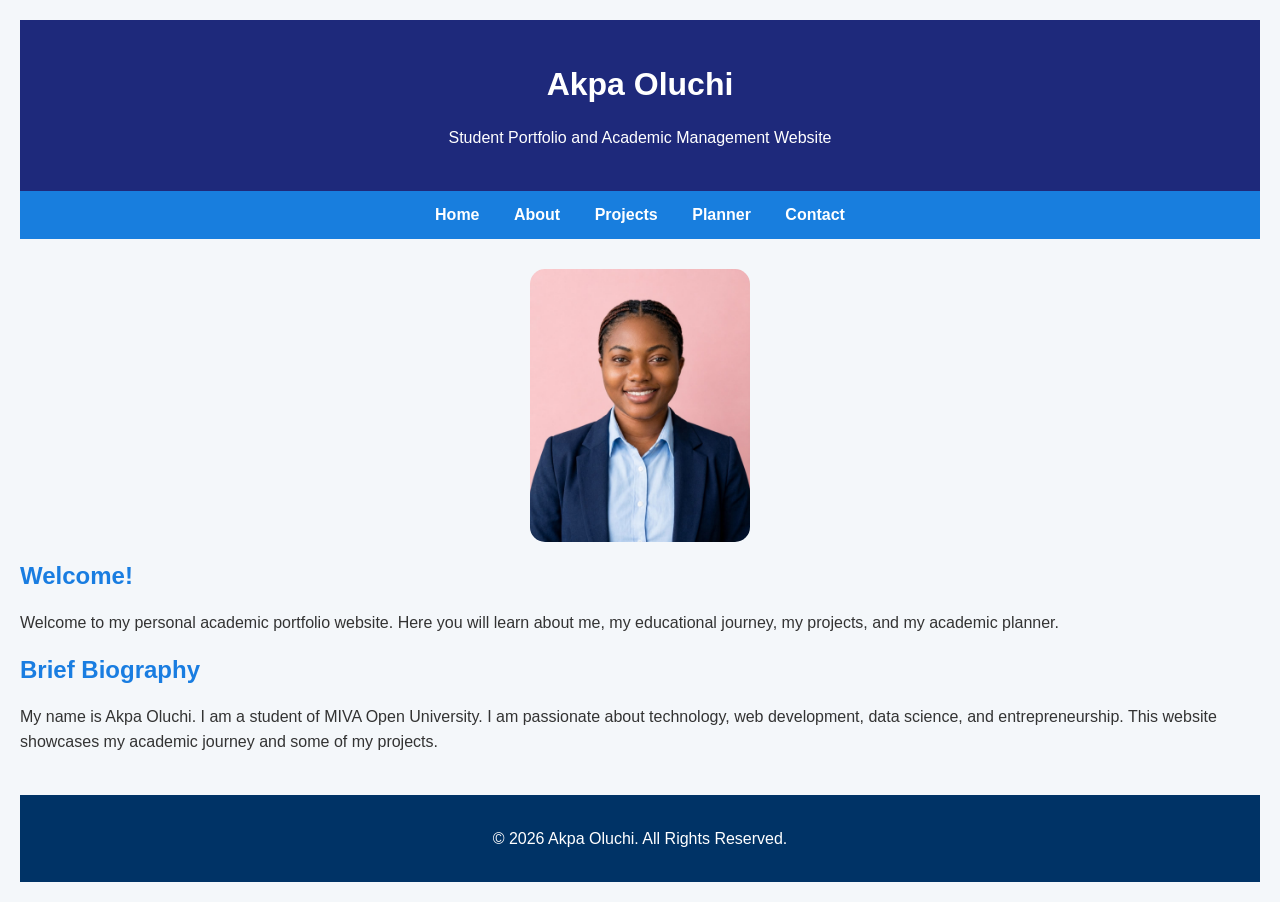
<file: index.html>
<!DOCTYPE html>
<html lang="en">

<head>
	<meta charset="UTF-8">
	<meta name="viewport" content="width=device-width, initial-scale=1.0">

	<title>Student Portfolio</title>

	<link rel="stylesheet" href="style.css">
</head>

<body>
    <header>
           <h1>Akpa Oluchi</h1>
           <p>Student Portfolio and Academic Management Website</p>
    </header>
   
    <nav>
       <a href="index.html">Home</a>
       <a href="about.html">About</a>
       <a href="projects.html">Projects</a>
       <a href="planner.html">Planner</a>
       <a href="contact.html">Contact</a>
    </nav>
    <section>

    <img src="images/profile.jpg" alt="Profile Picture" width="250">
    </section>
    <h2>Welcome!</h2>

<p>
Welcome to my personal academic portfolio website. Here you will learn about me,
my educational journey, my projects, and my academic planner.
</p>
<h2>Brief Biography</h2>

<p>
My name is Akpa Oluchi. I am a student of MIVA Open University.
I am passionate about technology, web development, data science,
and entrepreneurship. This website showcases my academic journey
and some of my projects.
</p>
<footer>
    <p>&copy; 2026 Akpa Oluchi. All Rights Reserved.</p>
</footer>
</body>

<script src="script.js"></script>

</html>
</file>
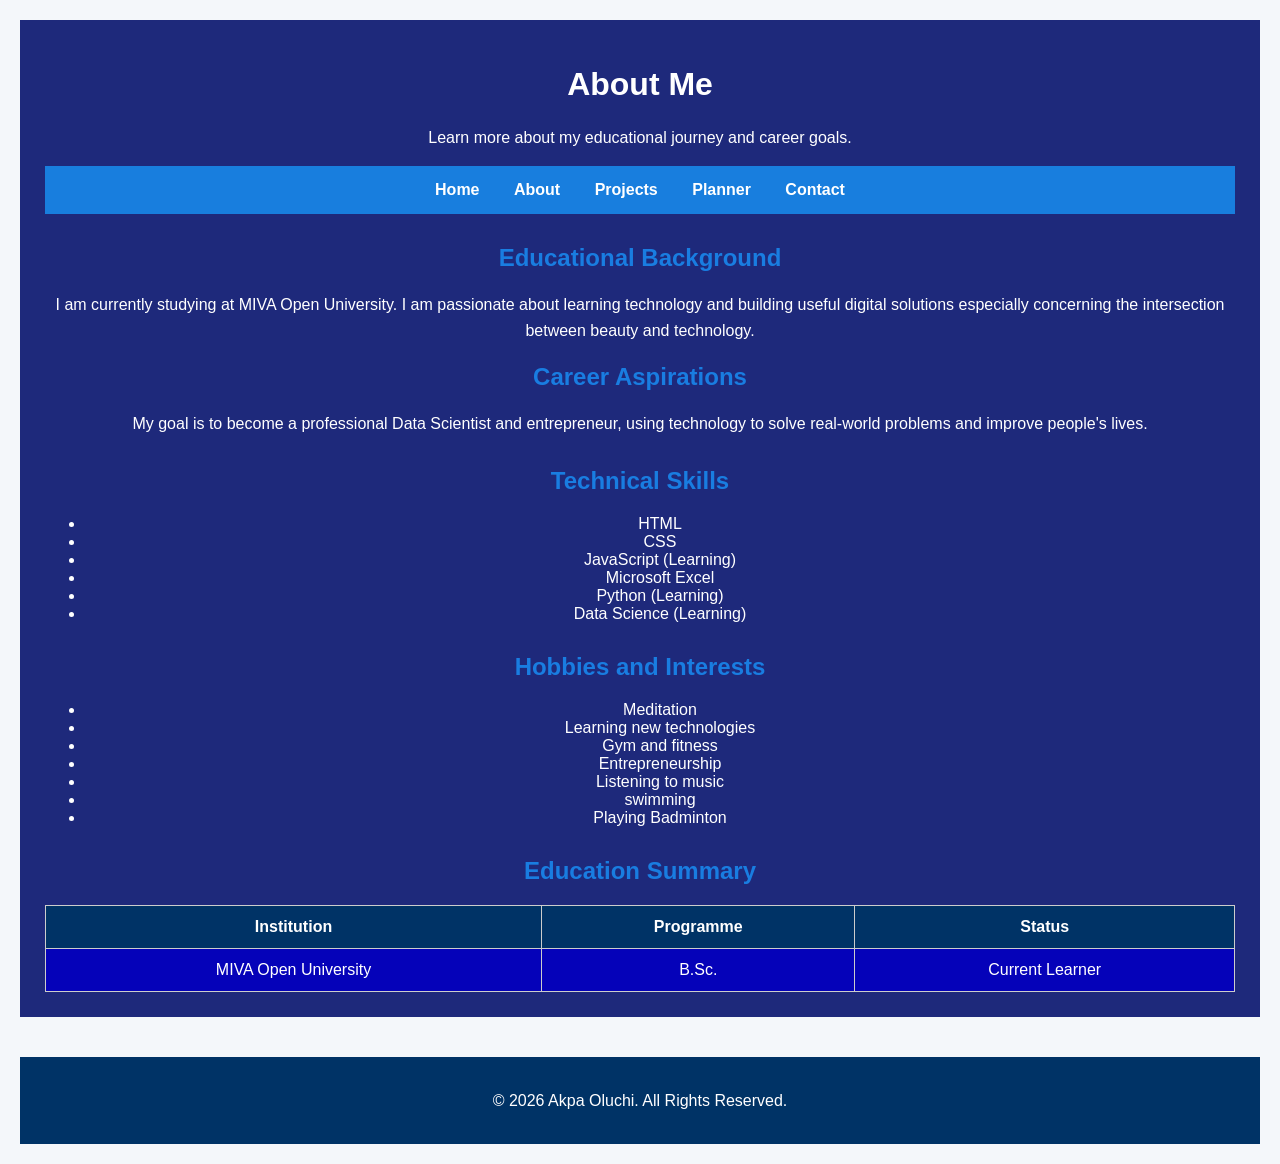
<file: about.html>
<!DOCTYPE html>
<html lang="en">

<head>
    <meta charset="UTF-8">
    <meta name="viewport" content="width=device-width, initial-scale=1.0">

    <title>About Me</title>

    <link rel="stylesheet" href="style.css">
</head>

<body>
  <header>

      <h1>About Me</h1>

  <p>Learn more about my educational journey and career goals.</p>
<nav>
       <a href="index.html">Home</a>
       <a href="about.html">About</a>
       <a href="projects.html">Projects</a>
       <a href="planner.html">Planner</a>
       <a href="contact.html">Contact</a>
    </nav>
    <section>

   <h2>Educational Background</h2>

   <p>
I am currently studying at MIVA Open University.
I am passionate about learning technology and building useful digital solutions especially concerning the intersection between beauty and technology.
   </p>



<h2>Career Aspirations</h2>

<p>
My goal is to become a professional Data Scientist and entrepreneur,
using technology to solve real-world problems and improve people's lives.
</p>

</section>
<section>

    <h2>Technical Skills</h2>

    <ul>
        <li>HTML</li>
        <li>CSS</li>
        <li>JavaScript (Learning)</li>
        <li>Microsoft Excel</li>
        <li>Python (Learning)</li>
        <li>Data Science (Learning)</li>
    </ul>

</section>
<section>

    <h2>Hobbies and Interests</h2>

    <ul>
        <li>Meditation</li>
        <li>Learning new technologies</li>
        <li>Gym and fitness</li>
        <li>Entrepreneurship</li>
        <li>Listening to music</li>
        <li>swimming</li>
        <li>Playing Badminton</li>
        </li>

</ul>
</section>
<section>

    <h2>Education Summary</h2>

    <table border="1">

        <tr>
            <th>Institution</th>
            <th>Programme</th>
            <th>Status</th>
        </tr>

        <tr>
            <td>MIVA Open University</td>
            <td>B.Sc.</td>
            <td>Current Learner
            
            </td>
        </tr>

    </table>

</section>
</section>

</header>
<footer>
    <p>&copy; 2026 Akpa Oluchi. All Rights Reserved.</p>
</footer>
</body>

<script src="script.js"></script>

</html>
</file>
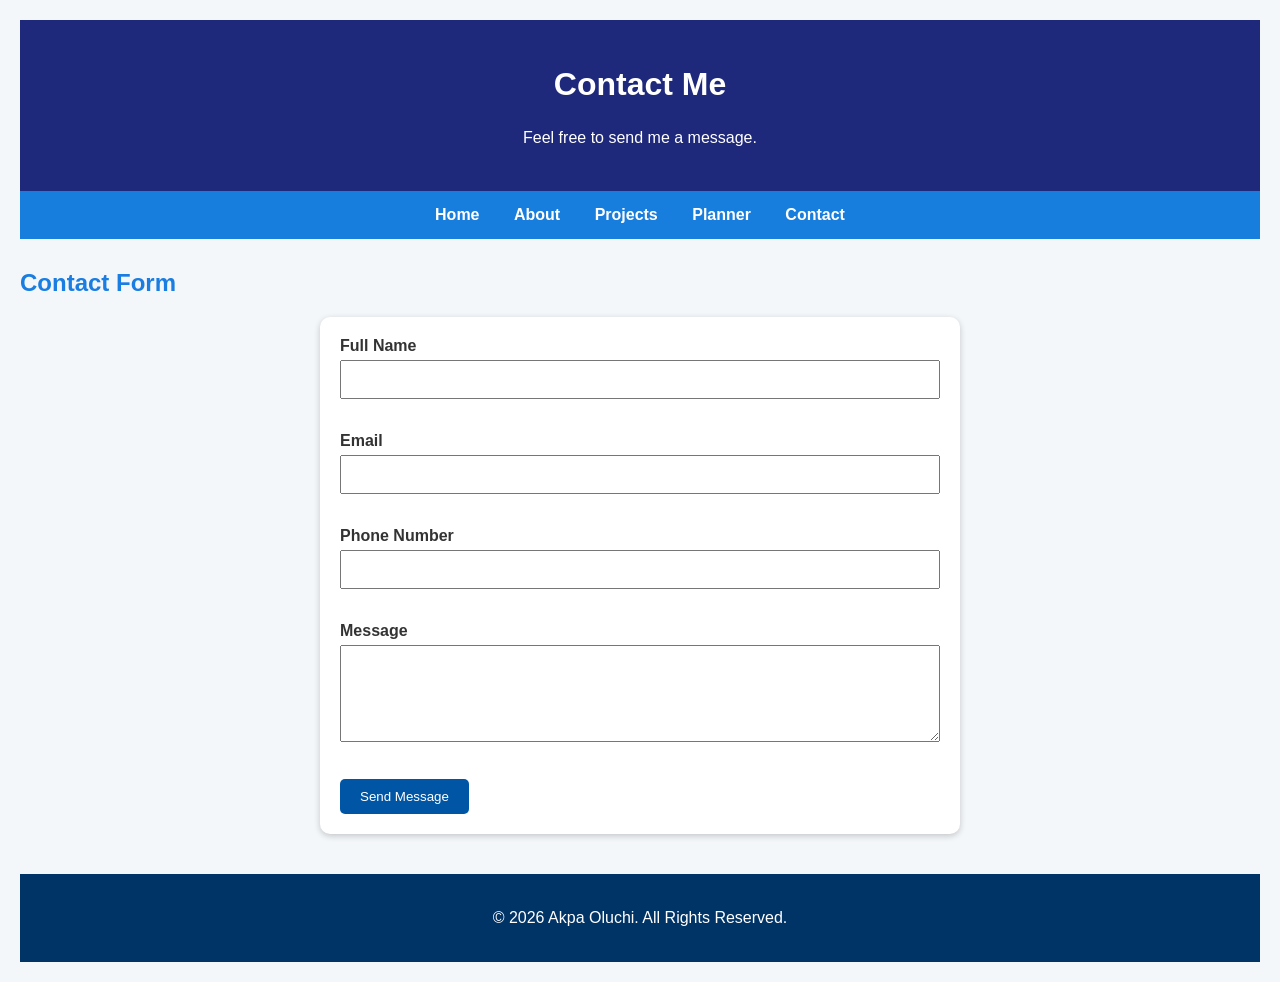
<file: contact.html>
<!DOCTYPE html>
<html lang="en">
<head>
    <meta charset="UTF-8">
    <meta name="viewport" content="width=device-width, initial-scale=1.0">
    <title>Contact Me</title>

    <link rel="stylesheet" href="style.css">
</head>

<body>

<header>
    <h1>Contact Me</h1>
    <p>Feel free to send me a message.</p>
</header>

<nav>
    <a href="index.html">Home</a>
    <a href="about.html">About</a>
    <a href="projects.html">Projects</a>
    <a href="planner.html">Planner</a>
    <a href="contact.html">Contact</a>
</nav>

<section>

<h2>Contact Form</h2>

<form onsubmit="return validateForm()">

<label for="name">Full Name</label><br>
<input type="text" id="name"><br><br>

<label for="email">Email</label><br>
<input type="email" id="email"><br><br>

<label for="phone">Phone Number</label><br>
<input type="text" id="phone"><br><br>

<label for="message">Message</label><br>
<textarea id="message" rows="5"></textarea><br><br>

<button type="submit">Send Message</button>

</form>

</section>

<script src="script.js"></script>
<footer>
    <p>&copy; 2026 Akpa Oluchi. All Rights Reserved.</p>
</footer>
</body>
</html>
</file>
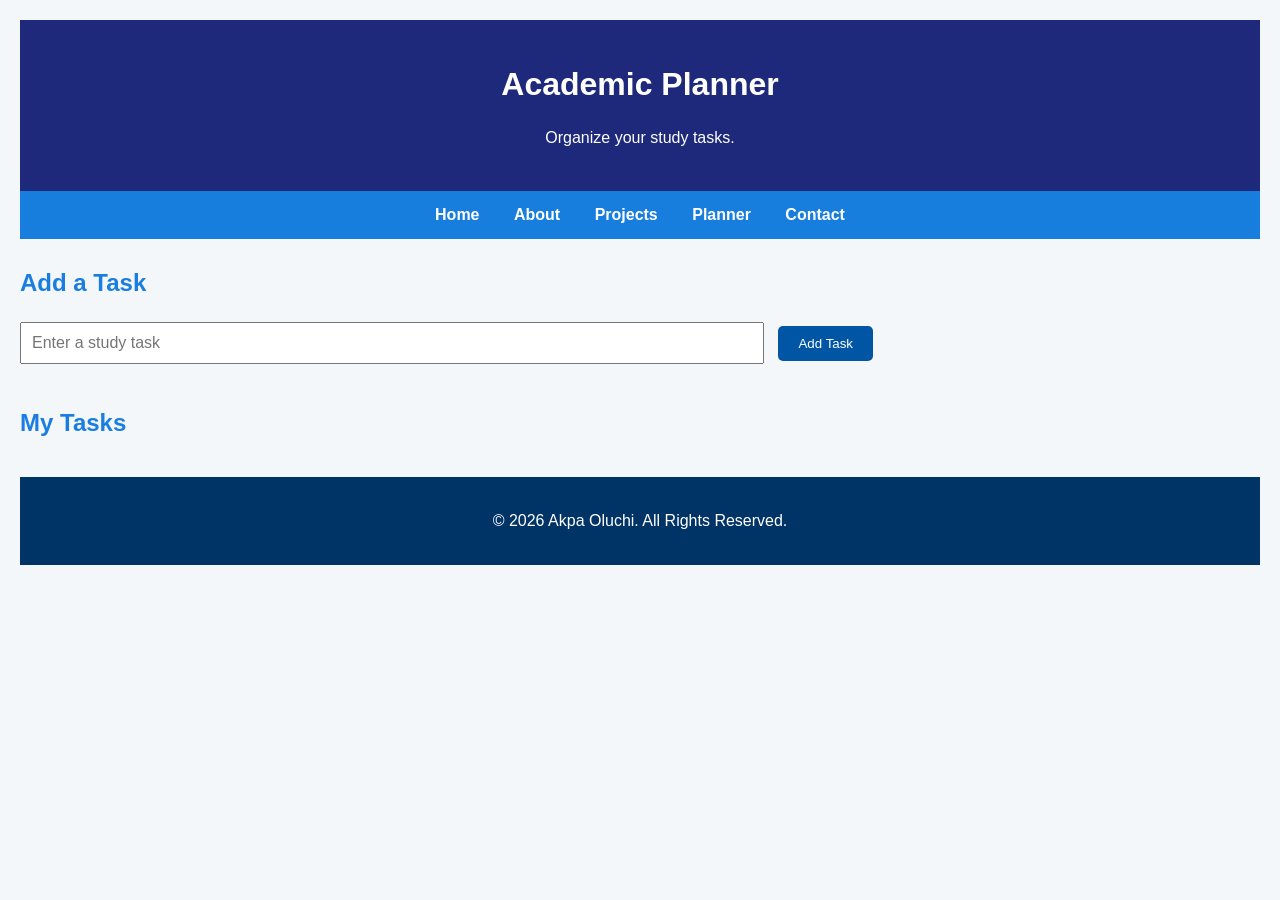
<file: planner.html>
<!DOCTYPE html>
<html lang="en">

<head>
    <meta charset="UTF-8">
    <meta name="viewport" content="width=device-width, initial-scale=1.0">
    <title>Academic Planner</title>

    <link rel="stylesheet" href="style.css">
</head>

<body>

<header>
    <h1>Academic Planner</h1>
    <p>Organize your study tasks.</p>
</header>

<nav>
    <a href="index.html">Home</a>
    <a href="about.html">About</a>
    <a href="projects.html">Projects</a>
    <a href="planner.html">Planner</a>
    <a href="contact.html">Contact</a>
</nav>

<section>

    <h2>Add a Task</h2>

    <input
        type="text"
        id="taskInput"
        placeholder="Enter a study task">

    <button onclick="addTask()">

        Add Task

    </button>

</section>

<section>

    <h2>My Tasks</h2>

    <ul id="taskList">

    </ul>

</section>

<script src="script.js"></script>
<footer>
    <p>&copy; 2026 Akpa Oluchi. All Rights Reserved.</p>
</footer>
</body>

</html>
</file>
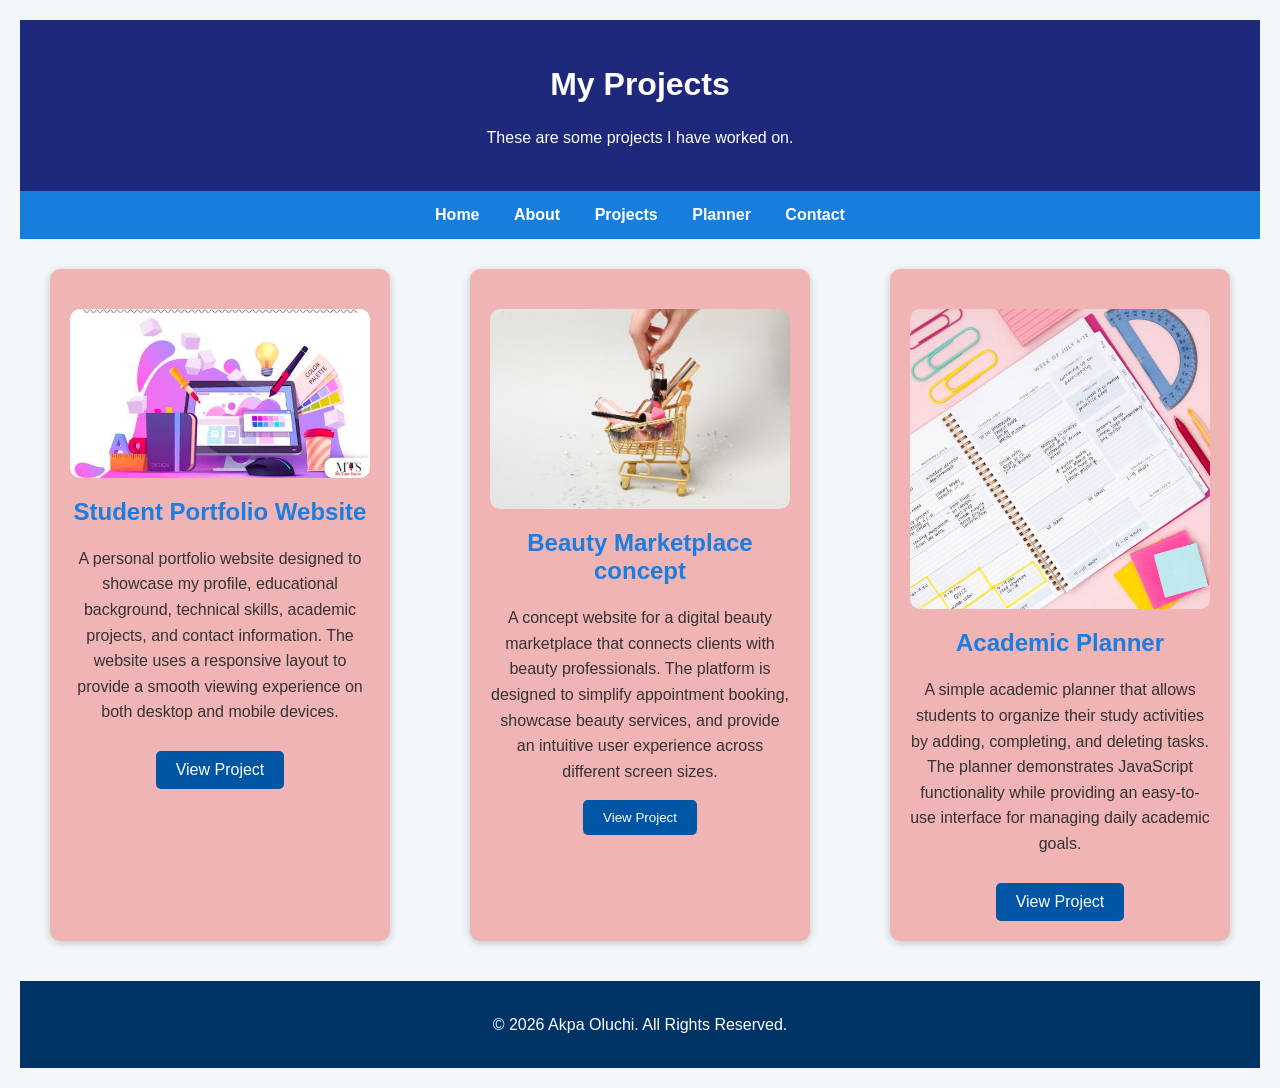
<file: projects.html>
<!DOCTYPE html>
<html lang="en">

<head>
    <meta charset="UTF-8">
    <meta name="viewport" content="width=device-width, initial-scale=1.0">
    <title>Projects</title>
    <link rel="stylesheet" href="style.css">
</head>

<body>

<header>
    <h1>My Projects</h1>
    <p>These are some projects I have worked on.</p>
</header>

<nav>
    <a href="index.html">Home</a>
    <a href="about.html">About</a>
    <a href="projects.html">Projects</a>
    <a href="planner.html">Planner</a>
    <a href="contact.html">Contact</a>
</nav>
<section class="projects">
<div class="project-card">

    <img src="images/Project1.jpeg" alt="Project 1">

    <h2>Student Portfolio Website</h2>

    <p>
    A personal portfolio website designed to showcase my profile, educational background, technical skills, academic projects, and contact information. The website uses a responsive layout to provide a smooth viewing experience on both desktop and mobile devices.
    </p>

    <a href="index.html" class="button">View Project</a>

</div>
<div class="project-card">

    <img src="images/Project2.jpeg" alt="Project 1">

    <h2>Beauty Marketplace concept</h2>

    <p>
       A concept website for a digital beauty marketplace that connects clients with beauty professionals. The platform is designed to simplify appointment booking, showcase beauty services, and provide an intuitive user experience across different screen sizes.
    </p>
    <button>View Project</button>

</div>
<div class="project-card">

    <img src="images/project3.jpeg" alt="Project 1">

    <h2>Academic Planner</h2>

    <p>
    A simple academic planner that allows students to organize their study activities by adding, completing, and deleting tasks. The planner demonstrates JavaScript functionality while providing an easy-to-use interface for managing daily academic goals.
    </p>

    <a href="planner.html" class="button">View Project</a>

</div>
</section>
<footer>
    <p>&copy; 2026 Akpa Oluchi. All Rights Reserved.</p>
</footer>
</body>

<script src="script.js"></script>

</html>
</file>
<file: style.css>
body {
    font-family: Arial, sans-serif;
    background-color: #f4f7fa;
    color: #333;
    margin: 0;
    padding: 20px;
}

header {
    background-color: #1e297b;
    color: white;
    text-align: center;
    padding: 25px;
}

nav {
    background-color: #187ede;
    padding: 15px;
    text-align: center;
}

nav a {
    color: white;
    text-decoration: none;
    margin: 15px;
    font-weight: bold;
}

nav a:hover {
    color: rgb(255, 0, 242);
}

section {
    margin-top: 30px;
}

img {
    width: 220px;
    border-radius: 15px;
    display: block;
    margin: 20px auto;
}

h2 {
    color: #197de1;
}

p {
    line-height: 1.6;
}
table {
    width: 100%;
    border-collapse: collapse;
    margin-top: 20px;
}

table, th, td {
    border: 1px solid #cccccc;
}

th {
    background-color: #003366;
    color: white;
    padding: 12px;
}

td {
    padding: 12px;
}

tr:nth-child(even) {
    background-color: #0502b9;
}
.projects {
    display: flex;
    justify-content: space-around;
    gap: 20px;
    flex-wrap: wrap;
}

.project-card {
    background: rgb(241, 180, 180);
    width: 300px;
    padding: 20px;
    border-radius: 10px;
    box-shadow: 0px 2px 8px rgba(0,0,0,0.2);
    text-align: center;
}

.project-card img {
    width: 100%;
    border-radius: 10px;
}

button {
    background-color: #0055a5;
    color: white;
    border: none;
    padding: 10px 20px;
    cursor: pointer;
    border-radius: 5px;
}

button:hover {
    background-color: #003366;
}
#taskInput {
    width: 60%;
    padding: 10px;
    margin-right: 10px;
}

#taskList {
    list-style-type: none;
    padding: 0;
}

#taskList li {
    background-color: white;
    margin: 10px 0;
    padding: 15px;
    border-radius: 8px;
    box-shadow: 0 2px 6px rgba(0,0,0,0.2);
    cursor: pointer;

    display: flex;
    justify-content: space-between;
    align-items: center;
}

#taskList button {
    background-color: red;
}
/* Academic Planner */

#taskInput {
    width: 60%;
    padding: 10px;
    font-size: 16px;
}

#taskList {
    list-style: none;
    padding: 0;
}

#taskList li {
    background: white;
    margin: 12px 0;
    padding: 15px;
    border-radius: 8px;
    display: flex;
    justify-content: space-between;
    align-items: center;
    cursor: pointer;
    box-shadow: 0 2px 5px rgba(0,0,0,0.2);
}

#taskList button {
    background: red;
    color: white;
    border: none;
    padding: 8px 12px;
    border-radius: 5px;
}

#taskList button:hover {
    background: darkred;
}
/* Contact Form */

form {
    background: white;
    padding: 20px;
    border-radius: 10px;
    max-width: 600px;
    margin: auto;
    box-shadow: 0 2px 6px rgba(0,0,0,0.2);
}

input,
textarea {
    width: 100%;
    padding: 10px;
    margin-top: 5px;
    margin-bottom: 15px;
    box-sizing: border-box;
}

label {
    font-weight: bold;
}
footer {
    background-color: #003366;
    color: white;
    text-align: center;
    padding: 15px;
    margin-top: 40px;
}
.button {
    display: inline-block;
    background-color: #0055a5;
    color: white;
    text-decoration: none;
    padding: 10px 20px;
    border-radius: 5px;
    margin-top: 10px;
}

.button:hover {
    background-color: #003366;
}
</file>
